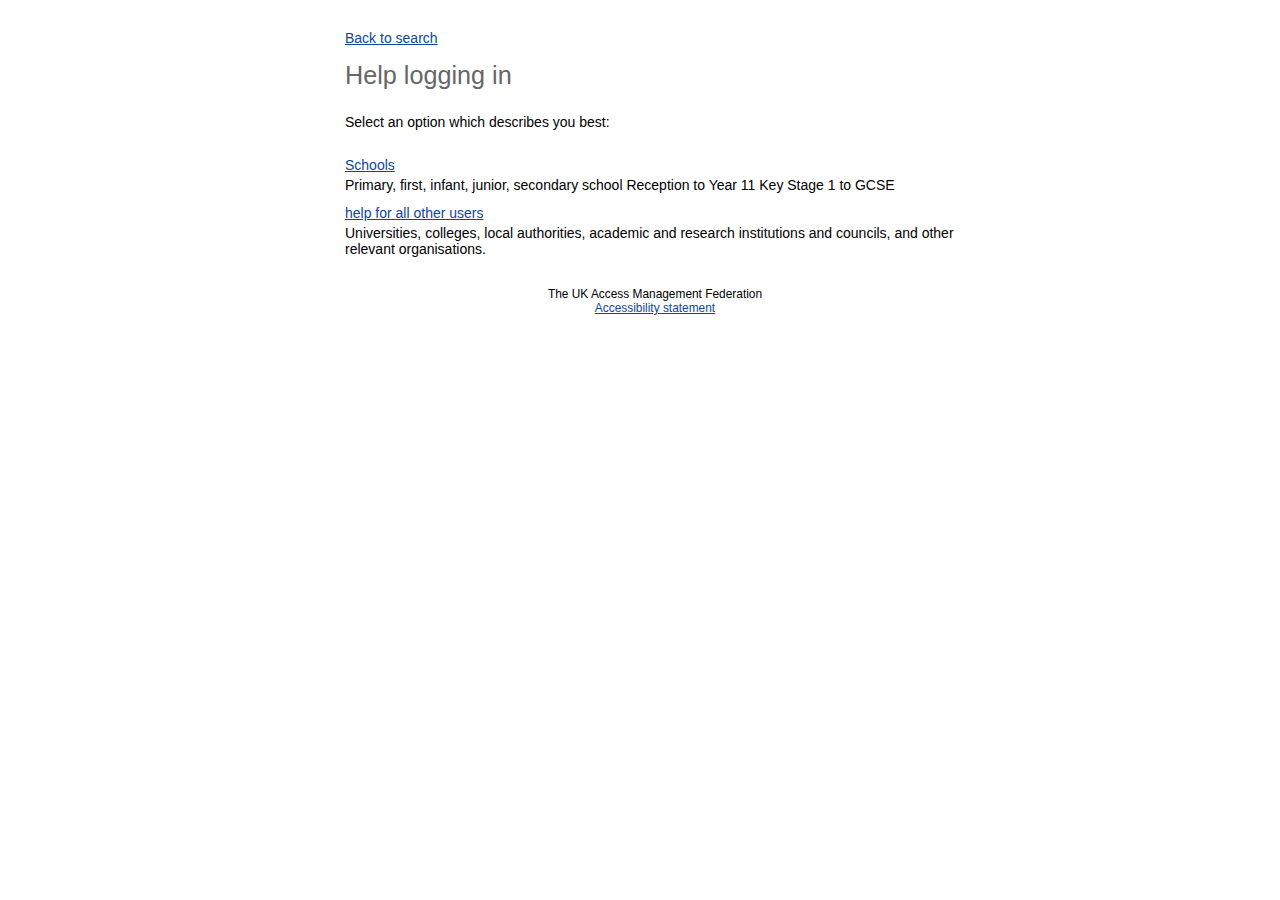
<file: help/index.html>
<?xml version="1.0" encoding="utf-8" ?> 
<!DOCTYPE html PUBLIC "-//W3C//DTD XHTML 1.0 Transitional//EN" "http://www.w3.org/TR/xhtml1/DTD/xhtml1-transitional.dtd">
<html xmlns="http://www.w3.org/1999/xhtml" lang="en">
<head>
    <meta http-equiv="Content-Type" content="text/html;charset=utf-8" />
	<title>Help logging in</title>
	<meta name="viewport" content="width=device-width; initial-scale=1.0; maximum-scale=1.0; minimum-scale=1.0; user-scalable=0;" />
	<meta name="viewport" content="target-densitydpi=medium-dpi" />
	<meta name="viewport" content="width=device-width, initial-scale=1.0, maximum-scale=1.0, user-scalable=0;">
	<script type="text/javascript" src="../js/jQuery/jquery-1.4.4.min.js"></script>
	<script type="text/javascript" src="../js/detect.js"></script>

	<link type="text/css" href="../css/style.css" rel="stylesheet" />
</head>
<body >
	<div class="content">
		<div id="help-top-view" >
			<a href="#maincontent" class="hide" tabindex="0" accesskey="S">Skip to content</a><span class="hide">|</span>
			<a class="back" href="../index.jsp" tabindex="2">Back to search</a>
			<h1 name="maincontent" id="maincontent">Help logging in</h1>
			<div style="display:none;" id="intro">
				<h2>The content you clicked on needs you to log into your organisation</h2>
				<p>Your organisation could be your</p>
				<ul>
					<li>School Network provider</li>
					<li>College</li>
					<li>University</li>
					<li>Local authority</li>
					<li>research Institution</li>
				</ul>
			</div>
			<p class="subheading">Select an option which describes you best:</p>
			<dl>
			<dt><a href="schools/index.jsp">Schools</a></dt>
			<dd>Primary, first, infant, junior, secondary school
Reception to Year 11
Key Stage 1 to GCSE</dd>
<dt><a href="others/index.html">help for all other users</a></dt>
<dd>Universities, colleges, local authorities, academic and research institutions and councils, and other relevant organisations.</dd>
			</dl>
			
			
			
			
			<p id="footer-text">The UK Access Management Federation<br /><a href="../accessibility-statement.html" accesskey="0">Accessibility statement</a></p>

		</div>
	</div>

</body>
</html>
</file>
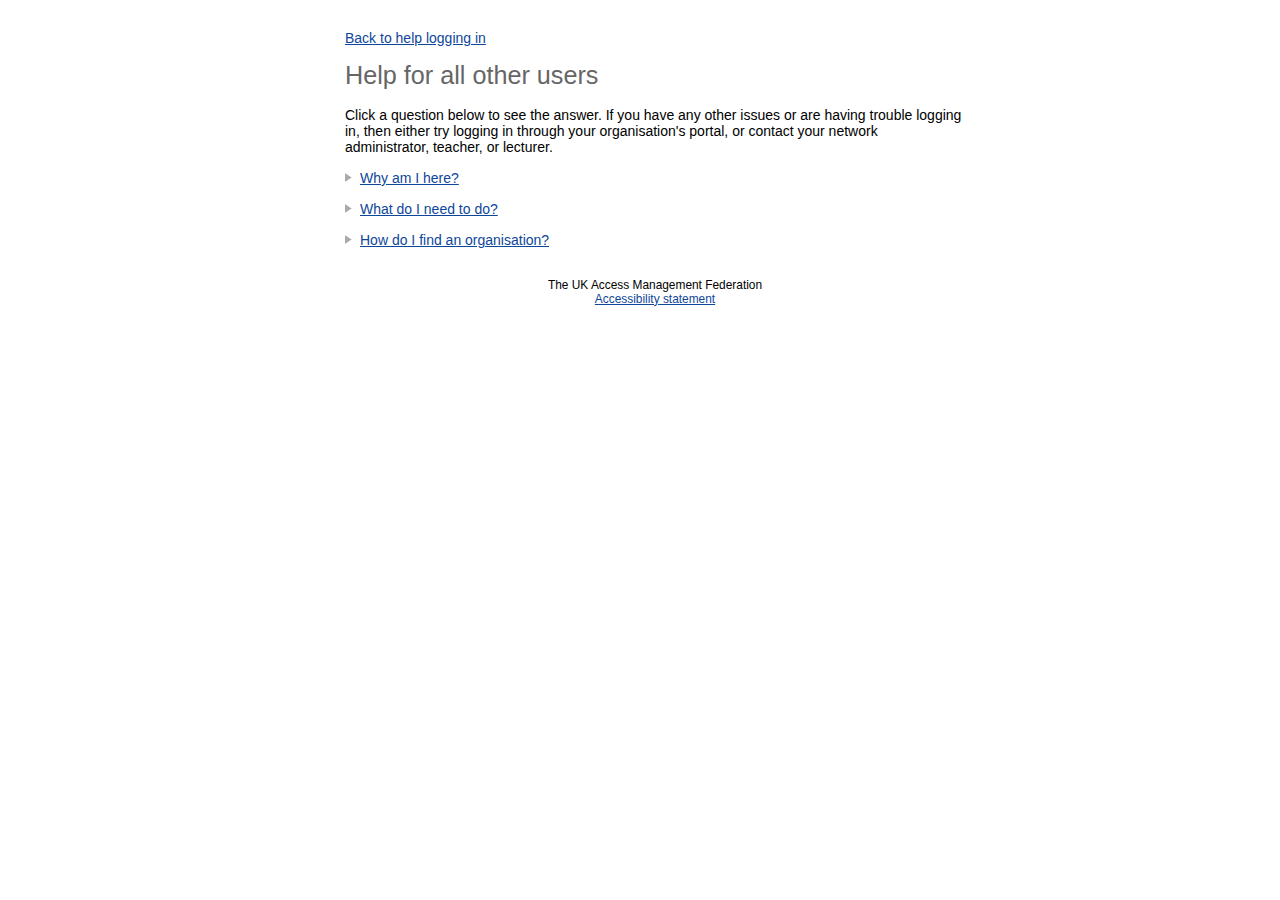
<file: help/others/index.html>
<?xml version="1.0" encoding="utf-8" ?> 
<!DOCTYPE html PUBLIC "-//W3C//DTD XHTML 1.0 Transitional//EN" "http://www.w3.org/TR/xhtml1/DTD/xhtml1-transitional.dtd">
<html xmlns="http://www.w3.org/1999/xhtml" lang="en">
<head>
    <meta http-equiv="Content-Type" content="text/html;charset=utf-8" />
	<title>Help for all other users</title>
	<meta name="viewport" content="width=device-width; initial-scale=1.0; maximum-scale=1.0; minimum-scale=1.0; user-scalable=0;" />
	<meta name="viewport" content="target-densitydpi=medium-dpi" />
	<meta name="viewport" content="width=device-width, initial-scale=1.0, maximum-scale=1.0, user-scalable=0;">
	<script type="text/javascript" src="../../js/jQuery/jquery-1.4.4.min.js"></script>
	<script type="text/javascript" src="../../js/detect.js"></script>
	<script type="text/javascript" src="../../js/help-others.js"></script>
	<link type="text/css" href="../../css/style.css" rel="stylesheet" />
</head>
<body>

	<div class="content">
		<div id="help-others-view">
			        	<a href="#maincontent" tabindex="1" class="hide" accesskey="S">Skip to content</a>
            <a class="back" href="../" title="back">Back to help logging in</a>
			<h1 id="maincontent">Help for all other users</h1>
			<p></p>
		
	
			<p>Click a question below to see the answer. If you have any other issues or are having trouble logging in, then either try logging in through your organisation's portal, or contact your network administrator, teacher, or lecturer.</p>
			<dl>
				<dt >Why am I here?</dt>
				<dd><p>You tried to access some content that needs you to be logged into your organisation. Your organisation could be one of:</p>
					<ul>
						<li>Your College</li>
						<li>Your University or Research Institution</li>
						<li>Your Local Authority</li>
					</ul>
				</dd>
				
				<dt >What do I need to do?</dt>
				<dd>
					<p>You need to select your organisation, using the search box on this site. If you begin typing in the box, suggestions will appear to help you select your organisation.</p>
					<p>Once you've selected an organisation, you'll be taken to its log in page. When you've logged in, you'll be taken back to view the content you originally clicked on.</p>
				</dd>
				
				<dt >How do I find an organisation?</dt>
				<dd>
					<p>You can find an organisation using the search box on this site. If you begin typing in the box, suggestions will appear to help you select your organisation.</p>
				</dd>
				
		
									
			</dl>
			<p id="footer-text">The UK Access Management Federation<br /><a href="../../accessibility-statement.html" accesskey="0">Accessibility statement</a></p>
		</div>
		
	</div>
</body>
</html>
</file>
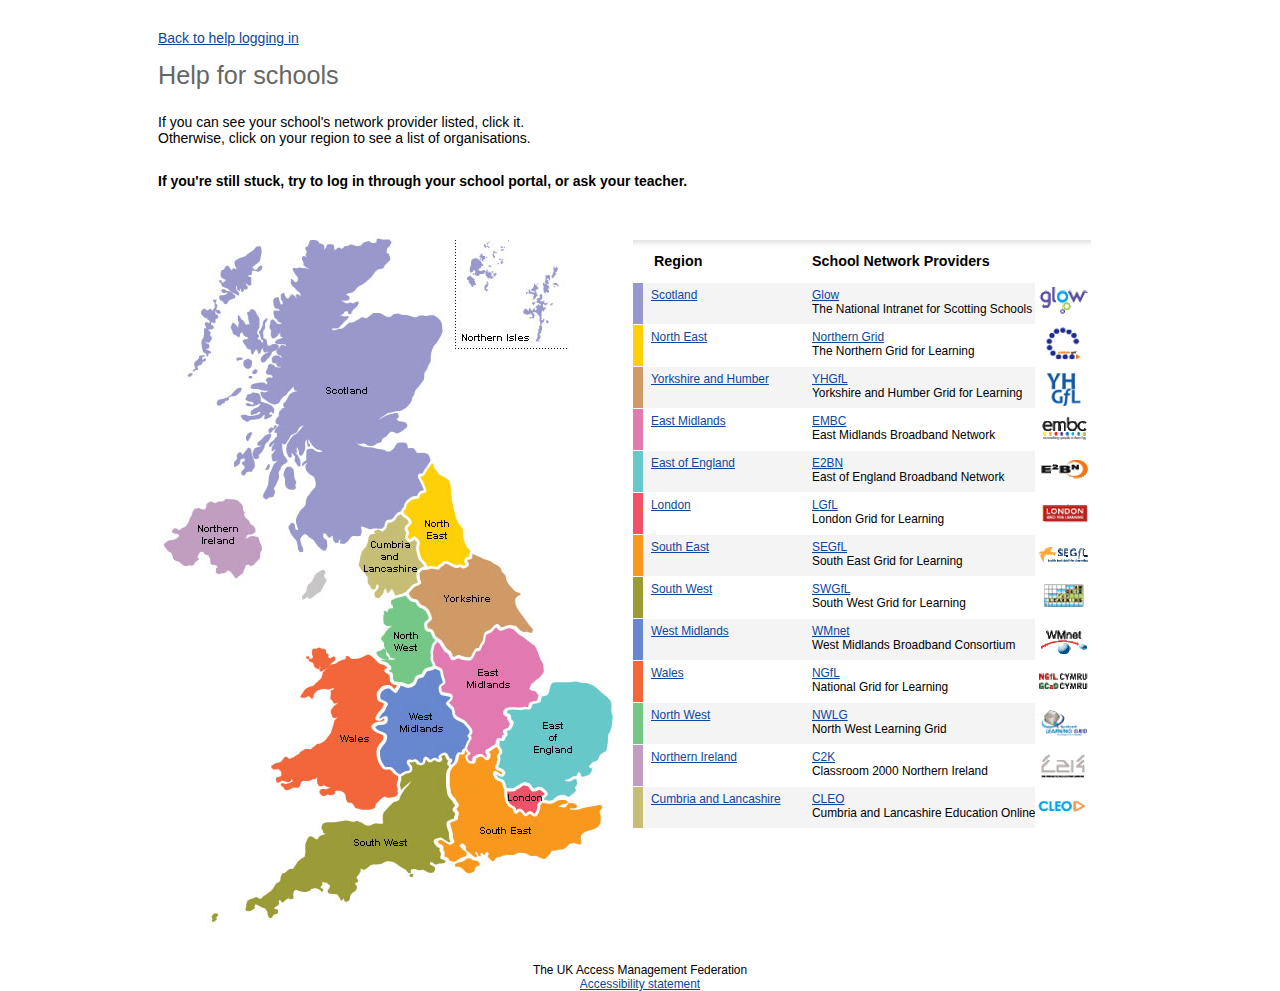
<file: help/schools/index.html>
<?xml version="1.0" encoding="utf-8" ?> 
<!DOCTYPE html PUBLIC "-//W3C//DTD XHTML 1.0 Transitional//EN" "http://www.w3.org/TR/xhtml1/DTD/xhtml1-transitional.dtd">
<html xmlns="http://www.w3.org/1999/xhtml" lang="en">
<head>
    <meta http-equiv="Content-Type" content="text/html;charset=utf-8" />
    <title>Help for schools</title>
	<meta name="viewport" content="width=device-width; initial-scale=1.0; maximum-scale=1.0; minimum-scale=1.0; user-scalable=0;" />
<meta name="viewport" content="target-densitydpi=medium-dpi" />
<meta name="viewport" content="width=device-width, initial-scale=1.0, maximum-scale=1.0, user-scalable=0;">
    <link type="text/css" href="../../css/style.css" rel="stylesheet" />
    <script type="text/javascript" src="../../js/jQuery/jquery-1.4.4.min.js"></script>
	<script type="text/javascript" src="../../js/detect.js"></script>
	<script type="text/javascript" src="../../js/mapper/cvi_map_lib.js"></script>
	<script type="text/javascript" src="../../js/help.js"></script>


</head>
<body>
    <div class="content map">
        <div id="help-view">
        	<a href="#maincontent" tabindex="1" class="hide" accesskey="S">Skip to content</a>
            <a class="back" href="../" title="back">Back to help logging in</a>
            <h1 id="maincontent">Help for schools</h1>
            <p class="subheading">If you can see your school's network provider listed,
                click it.<br />
                Otherwise, click on your region to see a list of organisations.</p>
            <p class="subheading"><strong>If you're still stuck, try to log in through your school
                portal, or ask your teacher.</strong></p>
            <div class="clear">
                &nbsp;</div>
            <div id="map">
                <img name="map_tight" class="mapper  noborder iopacity50 icolor666" src="../../images/map/map_tight.jpg"
                    width="463px" height="701px" border="0" id="map_tight" usemap="#m_map_tight" alt="UK map showing general regions" hidefocus="true" title="Map of the UK" />
                <map name="m_map_tight" id="m_map_tight">
				<area href="#" id="Scotland10" tabindex="-1" shape="poly" coords="376,53,378,53,379,53,379,55,381,56,378,58,378,61,379,61,379,64,378,66,379,67,382,65,383,62,386,61,386,55,384,51,387,51,388,43,392,43,393,46,395,43,396,37,399,35,401,37,399,39,398,41,399,43,397,44,395,46,392,48,390,48,390,49,392,51,390,53,391,56,391,58,392,60,388,61,385,62,385,66,383,68,385,69,386,69,387,71,389,70,390,73,387,73,385,73,385,76,388,76,387,79,385,80,384,79,384,86,384,88,386,87,387,89,384,92,383,93,384,95,384,98,383,100,382,103,382,103,382,107,381,108,378,109,380,106,380,101,382,98,382,93,383,90,382,88,382,84,379,81,378,80,376,80,376,82,376,86,372,87,374,83,373,82,370,82,366,82,366,78,368,77,371,78,372,76,373,77,374,78,376,77,379,78,379,75,381,73,382,72,381,71,379,70,380,68,377,68,375,67,375,62,368,61,372,57,374,60,374,56,376,53" title="Scotland" alt="Scotland"  />
<area shape="poly" coords="318,53,315,53,315,56,311,51,311,48,309,45,312,44,316,47,318,43,317,38,313,40,312,35,315,27,320,26,322,26,323,22,325,24,329,26,323,29,325,33,322,35,320,38,327,39,330,37,330,39,333,41,334,43,338,40,340,42,336,45,334,47,331,47,328,44,326,42,321,42,320,45,318,49,318,53" href="#" id="Scotland11" tabindex="-1" title="Scotland" alt="Scotland"  />
                    <area id="Scotland" tabindex="-1" shape="poly" coords="103,14,104,16,104,21,102,25,102,28,99,30,94,36,98,38,102,34,104,33,104,35,104,37,103,39,101,41,96,39,94,39,93,42,93,43,89,44,92,46,93,46,93,53,93,54,91,54,89,52,88,52,87,53,89,54,90,56,89,57,87,58,86,58,85,59,84,60,83,58,83,56,82,58,81,59,80,58,79,55,78,55,78,59,80,60,81,61,81,63,79,63,77,61,75,61,74,61,76,63,77,64,78,65,77,66,76,67,74,67,72,68,71,69,70,71,68,72,67,72,65,71,63,69,62,68,61,67,59,68,59,70,58,70,58,71,59,72,60,73,60,75,59,77,58,78,61,78,63,79,63,81,62,82,60,82,59,81,57,79,58,81,59,82,61,84,60,86,60,87,58,87,58,89,58,91,56,90,54,90,53,91,54,93,56,95,55,97,54,97,52,97,51,98,51,99,53,101,52,102,52,104,53,105,54,106,53,108,52,109,51,110,48,110,47,111,49,112,51,113,52,114,51,115,51,116,50,117,48,117,48,118,50,119,52,119,53,120,54,120,53,121,52,122,51,123,51,124,50,125,49,125,48,125,48,124,46,125,45,125,45,127,46,127,47,127,48,126,48,128,48,129,47,129,46,130,45,130,44,132,43,133,41,134,40,135,40,137,40,138,40,138,39,138,37,138,36,140,35,140,35,141,35,142,34,144,33,145,32,145,30,145,29,144,29,143,30,142,31,141,32,141,33,141,34,140,34,139,34,138,35,138,37,137,37,136,37,135,36,133,36,132,37,130,38,129,39,128,40,126,41,125,41,124,42,123,44,123,45,123,46,123,47,123,48,123,48,122,47,121,45,119,44,118,44,117,43,115,43,113,43,111,43,109,44,107,45,106,46,103,45,101,45,97,46,96,47,95,48,95,47,93,46,92,47,91,49,90,50,90,51,90,51,89,50,88,49,87,47,86,45,85,44,83,43,81,44,78,45,77,46,77,48,77,49,78,50,78,51,77,52,76,54,77,54,78,54,78,55,78,56,77,56,75,56,74,56,72,56,70,55,68,55,67,56,67,58,67,60,67,60,67,61,65,61,64,61,63,63,63,64,63,66,63,67,62,68,62,69,62,67,61,65,61,64,60,63,59,63,58,64,58,65,57,66,57,67,58,67,58,68,58,69,59,70,59,71,59,74,60,73,59,71,57,69,56,67,55,66,55,65,55,64,54,63,53,63,51,62,51,61,49,60,49,61,48,64,48,64,49,65,50,66,50,67,50,67,49,65,47,64,46,63,44,62,42,61,40,64,38,67,36,67,35,68,34,69,33,71,34,71,34,73,36,73,37,74,38,74,37,75,37,78,37,78,36,77,35,77,33,76,32,76,30,78,28,79,28,81,27,81,26,82,26,83,26,86,25,87,24,89,23,91,21,93,19,95,18,97,16,98,15,100,14,103,14"
                        href="#" tabindex="-1" title="Scotland" alt="Scotland" />
						                    <area id="Scotland1"  shape="poly" coords="129,234,133,234,135,236,136,238,136,242,137,244,137,246,138,248,139,249,138,253,138,254,138,257,137,258,135,258,131,258,130,257,128,255,128,253,127,251,127,247,126,245,125,245,125,243,125,240,127,238,128,234,129,234"
                        href="#" tabindex="-1" title="Scotland" alt="Scotland" />
                    <area id="Scotland2"  shape="poly" coords="107,238,110,232,112,232,112,234,112,236,111,237,110,238,107,238"
                        href="#" tabindex="-1" title="Scotland" alt="Scotland" />
                    <area id="Scotland3"  shape="poly" coords="88,204,91,201,93,200,94,200,95,201,93,204,92,207,91,208,89,209,89,208,88,206,88,204"
                        href="#" tabindex="-1" title="Scotland" alt="Scotland" />
                    <area id="Scotland4"  shape="poly" coords="60,168,65,167,67,166,70,165,72,163,76,159,79,156,81,155,84,156,84,158,83,161,81,163,78,164,75,164,72,165,72,167,71,169,66,169,67,171,65,172,64,174,61,174,59,173,59,169,60,168"
                        href="#" tabindex="-1" title="Scotland" alt="Scotland" />
                    <area id="Scotland5"  shape="poly" coords="91,145,92,144,95,144,95,145,95,146,93,147,91,147,91,145"
                        href="#" tabindex="-1" title="Scotland" alt="Scotland" />
                    <area id="Scotland6"  shape="poly" coords="94,140,96,137,98,137,100,138,100,140,99,142,97,142,95,142,94,140"
                        href="#" tabindex="-1" title="Scotland" alt="Scotland" />
                    <area id="Scotland7" shape="poly" coords="88,127,89,127,90,126,91,127,93,127,94,128,94,132,94,134,92,136,90,137,88,136,86,134,85,131,86,129,88,127"
                        href="#" tabindex="-1" title="Scotland" alt="Scotland" />
                    <area id="Scotland8"  shape="poly" coords="81,128,79,129,78,128,79,125,81,125,83,125,85,125,84,127,83,128,81,128"
                        href="#" tabindex="-1" title="Scotland" alt="Scotland" />
                    <area id="Scotland9"  shape="poly" coords="93,78,96,77,98,79,99,83,101,85,101,89,101,92,101,96,100,98,100,99,99,100,99,102,100,103,101,104,100,106,99,106,100,108,102,108,103,109,103,110,105,110,105,109,105,107,103,107,102,105,101,102,101,101,102,99,103,97,104,95,105,92,105,89,107,87,109,86,111,86,110,88,109,88,109,90,108,90,108,91,107,94,108,94,108,96,106,97,106,99,105,105,109,107,109,107,110,112,110,112,111,114,111,113,112,113,113,112,114,112,115,112,116,112,116,112,117,112,119,112,120,113,121,114,124,114,126,114,126,112,124,112,122,112,120,112,118,111,117,111,118,110,118,108,120,108,121,107,121,107,123,106,123,106,124,106,123,105,122,104,122,103,122,102,121,102,120,103,116,107,114,106,113,105,112,104,112,100,112,97,111,96,111,95,111,93,112,93,112,91,112,90,112,90,113,89,113,88,114,87,115,87,116,87,116,88,117,89,118,90,119,91,120,92,122,92,116,86,116,85,114,84,114,79,114,78,115,78,117,78,119,78,120,78,119,77,118,77,116,76,115,76,114,74,114,73,114,71,115,69,115,67,115,66,117,65,118,64,119,64,120,64,121,64,121,66,122,68,122,69,123,70,123,71,124,71,124,70,124,68,123,68,122,67,122,64,122,63,123,61,124,61,125,60,126,60,127,62,128,64,129,67,131,67,131,65,132,64,133,63,134,62,136,62,137,63,138,65,138,66,139,67,139,65,138,64,138,63,139,62,140,62,141,63,142,64,142,65,143,65,143,63,143,62,142,62,140,60,133,53,133,52,133,51,132,49,133,48,133,47,135,46,135,48,136,49,137,49,138,50,139,48,140,46,139,45,137,43,136,42,136,40,133,37,134,36,136,35,139,35,139,35,140,35,142,34,143,34,145,35,144,36,145,36,146,36,148,36,149,37,150,36,148,35,147,34,146,33,145,33,144,31,144,30,144,29,144,28,144,27,143,27,143,25,143,25,145,24,146,24,147,23,147,22,147,20,147,19,147,18,147,17,146,15,147,14,149,14,150,13,150,11,151,11,151,9,152,9,152,8,154,8,159,7,159,7,161,8,161,9,162,10,163,11,164,11,165,11,165,12,167,12,167,12,167,14,166,16,166,17,167,17,168,16,169,14,170,12,171,11,174,11,175,11,176,12,176,13,178,15,177,17,178,18,178,16,180,16,180,15,181,14,182,14,183,16,183,16,185,16,185,15,186,14,188,14,189,13,190,13,191,12,192,12,194,12,195,12,196,13,197,14,198,14,201,13,207,9,208,9,209,9,213,9,214,10,215,10,216,10,217,10,218,8,218,6,219,6,221,6,223,6,224,7,233,7,233,8,234,8,235,10,234,11,233,12,233,14,233,14,231,16,231,17,229,17,229,19,229,21,231,21,232,23,233,23,232,24,233,25,233,25,233,27,227,36,226,37,225,38,221,38,217,43,205,52,200,54,196,60,188,61,191,65,192,68,185,68,188,72,190,71,191,70,193,70,196,72,197,70,200,70,201,71,193,81,193,83,192,83,190,82,189,80,189,79,188,79,186,81,184,83,183,83,186,84,188,84,189,85,191,85,190,86,189,87,181,95,175,96,174,97,176,99,179,98,180,97,182,97,184,97,186,96,188,94,191,91,192,90,195,90,203,86,203,85,206,86,207,87,210,86,211,84,215,81,219,81,222,81,224,82,226,83,229,85,233,85,236,81,239,81,242,81,243,82,246,83,250,83,252,83,254,84,257,85,260,85,262,83,265,84,267,83,270,84,276,83,278,84,283,90,284,92,285,95,285,101,284,102,274,116,274,117,273,119,274,122,273,123,273,131,266,141,267,147,258,158,257,162,255,165,253,169,253,171,245,178,244,179,237,179,232,181,227,183,221,187,222,188,232,183,233,182,235,182,237,182,239,182,241,182,241,184,241,186,238,186,238,187,240,188,241,190,244,190,246,190,250,191,250,192,250,195,248,197,243,200,240,202,236,200,233,200,230,201,228,203,226,206,224,208,224,210,222,211,219,211,217,212,217,213,214,213,210,214,207,212,204,212,201,211,198,210,201,213,204,215,207,215,210,215,213,215,215,216,218,216,221,217,224,217,225,218,228,219,230,220,233,219,239,212,241,210,245,211,248,210,250,212,250,214,250,217,253,216,256,216,257,217,259,219,259,220,262,221,267,220,268,221,271,223,272,226,272,228,272,229,265,241,262,242,260,243,260,246,266,257,266,259,263,259,261,261,260,263,259,264,256,265,254,265,251,267,249,269,248,270,247,272,246,274,245,276,244,278,243,279,242,279,240,280,239,281,238,283,237,284,235,285,234,287,233,288,231,288,228,288,228,290,227,292,226,295,224,296,221,296,219,297,213,297,209,296,205,295,204,294,203,303,202,303,199,303,197,303,195,303,193,305,188,311,183,311,182,308,181,309,181,310,179,310,176,310,175,309,175,306,175,304,174,304,173,305,173,306,171,305,169,305,168,303,167,301,166,301,165,303,166,305,166,307,168,308,169,309,169,311,169,313,169,315,168,318,167,318,165,319,163,318,160,314,157,310,152,305,150,304,148,303,146,302,144,304,142,306,143,309,143,312,144,314,145,317,146,319,144,320,141,320,140,318,139,315,140,311,140,308,137,307,135,305,133,303,132,299,130,296,131,294,133,292,134,291,136,291,137,293,138,295,139,298,139,298,140,297,140,295,139,294,139,293,139,291,139,290,138,285,139,284,140,284,141,281,143,278,145,276,147,274,148,273,148,268,148,266,149,264,157,256,158,255,158,250,158,249,157,247,155,244,152,242,149,239,148,237,148,235,147,234,148,233,149,231,148,231,147,232,147,232,146,233,145,234,144,234,144,233,144,231,145,231,146,230,148,229,149,227,149,226,149,225,148,223,148,219,150,217,152,216,153,217,154,217,156,218,157,218,158,219,159,220,164,220,162,219,160,218,157,216,154,214,153,212,151,208,150,207,150,208,151,210,152,212,152,214,151,215,150,214,149,213,149,211,149,208,148,209,147,210,147,211,147,214,148,214,148,216,148,218,147,220,145,222,144,224,142,223,141,223,141,221,142,219,141,218,141,218,140,216,140,215,139,216,139,218,140,220,138,220,137,221,138,222,139,223,141,225,141,227,142,230,142,232,142,234,141,235,139,233,138,232,137,230,137,228,137,226,137,224,136,223,135,223,135,222,134,222,134,225,134,226,132,226,131,225,130,224,129,223,129,221,128,218,128,215,128,214,129,212,130,211,132,209,133,207,134,205,136,204,137,203,138,202,139,202,140,200,141,198,143,198,144,196,144,196,145,195,146,194,145,192,144,194,142,195,141,197,140,198,140,199,139,200,138,201,136,202,135,202,134,203,133,204,132,205,132,206,131,208,129,210,128,211,126,213,125,212,124,216,124,218,125,222,128,225,130,227,130,230,129,230,126,232,123,235,121,239,120,243,120,247,120,247,119,250,119,252,118,254,116,256,117,258,117,260,117,263,115,265,112,266,109,267,107,267,106,265,105,263,106,261,108,256,110,253,111,249,111,247,112,242,113,238,115,235,117,233,118,230,118,230,116,229,114,228,113,225,113,223,115,221,116,220,117,218,117,217,115,219,114,218,113,217,113,216,114,214,116,212,117,211,115,212,114,213,113,215,111,215,111,213,112,211,115,209,115,207,117,206,118,205,119,203,119,202,117,201,117,200,116,198,117,197,115,198,114,200,114,201,113,203,114,204,113,206,112,207,111,210,109,210,108,213,108,214,106,217,106,218,104,220,103,221,102,223,102,224,101,225,101,227,99,227,98,227,96,227,97,229,97,231,97,232,96,236,95,238,94,239,92,240,88,241,88,243,85,244,84,242,83,239,84,238,86,236,87,234,85,233,84,232,84,230,86,229,86,229,86,227,86,227,83,228,82,230,81,233,78,234,77,235,76,234,75,231,76,229,78,227,78,225,79,222,80,221,81,220,82,219,83,219,84,221,85,223,86,221,88,219,89,217,90,216,92,216,93,216,93,218,94,219,95,220,96,218,96,217,98,215,98,215,100,215,101,215,102,214,100,213,99,213,99,211,101,210,103,207,106,205,108,203,109,202,111,201,111,200,111,198,111,196,112,195,113,195,115,195,115,196,116,195,115,195,116,194,115,193,117,192,118,192,118,193,119,195,120,195,121,193,119,193,118,191,117,190,117,188,118,188,120,186,121,184,121,181,122,178,124,177,125,175,125,174,125,171,126,170,128,169,129,167,130,166,130,164,131,163,133,161,134,160,137,160,137,160,138,159,136,158,135,156,134,156,132,158,131,159,129,161,128,162,127,164,126,165,124,167,123,168,122,170,121,171,120,172,118,173,115,172,114,172,111,171,110,169,108,167,106,166,105,166,104,165,103,166,103,168,104,170,105,170,107,170,108,171,109,172,110,172,112,172,112,173,114,174,115,175,116,176,116,177,117,178,117,180,117,181,116,182,115,182,114,181,113,180,112,181,111,182,112,183,114,183,115,183,114,185,113,184,112,186,110,187,109,188,107,188,106,187,106,185,107,184,107,183,105,183,104,184,104,185,103,186,102,187,100,187,98,187,97,188,94,188,93,188,91,189,91,190,89,190,87,190,86,189,86,188,84,187,83,186,82,184,83,183,84,183,86,182,88,183,89,182,90,183,91,184,93,184,96,184,98,183,100,183,101,181,102,180,100,180,99,181,98,182,97,182,95,182,94,183,93,183,93,182,92,181,92,180,93,179,94,177,96,176,96,176,98,176,99,175,100,175,102,174,102,172,101,171,100,172,99,174,97,174,96,175,93,175,91,175,89,174,87,173,87,172,89,171,92,171,94,172,95,173,96,172,95,171,94,170,92,170,91,170,89,169,88,168,87,167,88,165,89,163,91,162,93,162,94,161,95,159,98,160,97,161,99,161,100,161,101,162,102,163,102,163,102,160,104,159,105,160,107,160,107,160,109,160,110,159,109,159,106,159,105,159,104,158,102,158,102,158,101,157,98,157,95,157,92,156,92,155,93,153,94,153,96,152,97,152,99,151,100,150,102,150,105,150,106,151,107,151,108,152,109,152,109,150,109,149,108,148,108,146,110,145,112,145,113,145,114,146,115,145,114,144,113,143,110,143,109,143,109,141,108,141,108,139,108,138,110,136,110,133,111,133,111,131,113,132,115,133,118,135,119,136,121,135,123,135,120,134,119,134,119,133,117,132,116,132,114,130,114,129,114,127,114,126,114,125,116,124,116,123,118,124,120,124,121,124,122,125,123,126,124,125,122,124,122,123,121,123,120,122,120,121,118,120,118,119,116,118,114,119,114,121,113,123,111,126,108,128,107,130,105,130,104,130,103,129,103,127,103,125,104,125,105,124,106,123,108,122,109,121,109,121,109,121,109,120,107,121,106,120,106,119,105,118,105,117,104,116,103,117,103,119,103,121,102,122,101,122,100,122,100,121,100,119,99,118,99,118,98,118,96,119,96,121,96,122,95,122,94,122,93,121,93,118,91,118,90,116,87,113,85,110,85,108,87,107,88,107,89,107,90,107,90,105,88,105,87,104,86,103,85,102,84,101,83,100,83,101,82,103,82,105,81,105,77,103,75,100,73,98,72,95,73,93,75,91,76,90,78,92,79,94,80,95,79,92,80,89,80,85,80,83,82,85,83,86,85,88,87,90,88,92,89,93,92,91,91,90,90,88,90,85,89,83,89,82,89,80,90,79,92,78,93,78"
                        href="#" tabindex="-1" title="Scotland" alt="Scotland" />
                    <area id="NorthWest" shape="poly" coords="235,376,232,376,231,377,230,378,230,379,228,379,228,379,226,379,225,381,225,383,225,385,225,386,224,389,225,391,225,392,227,393,229,394,232,393,233,393,232,395,229,398,224,405,223,406,223,408,224,409,226,410,226,413,226,415,227,417,225,417,224,418,222,419,220,419,219,419,218,420,218,423,220,424,222,425,223,426,224,426,227,427,228,428,225,428,223,428,225,429,227,430,230,431,232,434,233,436,233,438,231,438,232,440,233,441,235,442,235,447,235,448,237,449,239,450,242,450,245,450,246,452,249,452,251,452,253,451,256,449,257,448,258,445,259,443,262,443,264,442,266,439,268,437,270,436,272,435,274,434,275,434,275,432,274,431,273,429,273,427,272,423,272,419,273,416,274,414,274,412,276,411,277,409,277,408,276,406,274,404,274,402,273,400,270,399,269,399,267,397,266,394,266,391,267,389,269,388,271,386,271,384,270,383,269,380,268,379,266,378,265,376,262,376,262,375,260,374,259,372,258,371,258,370,255,370,253,370,252,369,250,367,249,365,248,364,246,363,243,364,241,365,239,365,237,366,236,367,234,367,233,368,233,371,234,373,235,374,235,376"
                        href="#" tabindex="-1" title="North West" alt="North West"  />
                    <area id="NorthernIreland" shape="poly"
                        coords="18,302,21,303,19,305,16,308,12,307,8,309,6,311,6,314,8,316,9,319,11,320,14,321,15,325,15,326,16,328,18,329,20,330,22,332,24,333,26,334,28,335,35,334,41,328,41,326,40,325,41,323,42,321,44,320,45,320,46,322,48,323,50,323,50,325,52,326,52,328,52,332,55,332,58,333,59,334,59,336,58,337,57,337,58,340,58,341,59,342,62,342,64,341,64,341,68,341,69,340,71,339,72,339,74,342,77,345,78,347,80,346,83,343,85,341,86,339,86,337,87,335,88,334,90,333,92,334,93,334,95,333,97,331,100,329,102,327,103,324,102,321,104,319,104,317,104,313,103,312,102,310,101,307,100,305,96,304,92,305,89,305,88,307,88,305,90,304,92,303,94,302,97,301,98,299,98,296,96,294,94,293,92,290,92,289,90,288,88,286,87,284,87,283,87,281,87,279,86,278,85,275,85,273,83,272,80,268,78,268,73,267,68,267,67,268,64,269,61,269,59,270,59,271,57,271,56,270,54,269,53,269,51,269,50,270,49,271,48,273,48,275,47,277,46,278,44,277,42,276,39,276,37,277,35,279,34,281,33,284,33,286,32,287,30,289,30,292,28,294,25,296,21,297,20,298,19,296,18,296,15,297,14,298,14,300,16,301,18,302"
                        href="#" tabindex="-1" title="Northern Ireland" alt="Northern Ireland" />
                    <area id="London" shape="poly" coords="350,559,356,559,361,556,364,554,366,553,368,553,370,555,373,557,374,558,377,559,379,559,380,558,382,557,384,558,385,560,386,561,386,563,385,564,385,566,385,567,384,569,383,570,382,570,382,571,381,571,380,572,380,574,380,576,379,578,379,579,378,580,378,581,377,582,375,582,374,581,373,580,372,580,370,580,369,581,368,582,367,581,366,579,365,578,363,577,361,577,360,578,359,578,357,578,357,577,357,575,355,574,354,574,352,572,351,570,350,570,349,568,349,566,349,564,348,562,348,560,350,559"
                        href="#" tabindex="-1" title="London" alt="London" />
                    <area id="Wales" shape="poly" coords="227,537,231,537,233,539,237,543,239,544,240,545,241,547,240,549,239,551,239,554,240,556,239,559,241,560,241,561,240,563,237,565,235,566,234,566,231,566,228,566,226,566,223,568,220,572,219,572,218,574,217,576,215,577,214,578,213,578,204,578,202,578,200,577,198,576,194,572,193,571,190,571,188,569,187,565,186,561,182,559,179,559,177,560,176,563,174,564,171,564,170,563,169,563,167,564,166,565,162,561,161,559,162,558,164,557,167,557,169,557,171,556,172,556,170,555,168,555,166,554,164,554,163,555,161,554,159,552,159,549,159,547,155,547,153,549,152,549,146,550,144,551,143,552,142,555,141,556,136,557,133,558,131,559,127,559,125,556,123,553,123,551,125,551,127,552,128,552,131,551,133,550,135,549,134,548,133,548,131,550,128,550,127,549,125,549,123,550,122,550,120,551,119,550,118,548,118,546,119,545,122,544,123,543,123,540,123,539,121,538,118,538,116,538,114,536,114,535,113,534,116,532,119,531,121,530,124,529,127,525,128,524,130,524,131,527,133,526,135,524,139,523,144,519,147,517,152,516,154,516,156,515,158,513,159,512,161,511,163,510,166,508,168,506,170,503,172,501,174,498,175,493,176,490,177,487,178,486,177,486,173,483,173,483,172,480,173,478,175,476,177,473,179,472,180,471,178,471,177,472,176,471,175,470,173,468,172,466,172,463,173,461,173,459,175,458,176,457,174,456,172,457,172,458,170,458,168,458,166,456,164,457,162,458,159,460,157,462,156,465,155,467,154,467,152,466,150,465,148,466,147,467,144,467,142,466,142,464,143,463,144,461,147,458,149,456,151,454,152,454,155,454,157,453,159,449,162,447,163,445,164,442,165,440,165,439,163,440,161,439,158,437,156,435,154,432,152,431,151,430,151,430,150,429,149,428,148,427,148,426,147,425,148,424,150,424,152,425,153,426,154,425,154,423,153,422,153,418,153,417,155,416,156,416,158,416,160,415,160,415,162,415,163,415,163,416,164,415,166,415,168,416,169,419,169,421,171,422,172,423,171,425,172,425,173,425,175,424,176,424,177,425,178,426,177,428,176,429,175,431,173,432,173,432,174,432,176,432,177,431,180,430,180,429,181,429,183,428,184,427,185,428,186,427,187,427,187,426,187,424,189,424,191,424,192,424,192,425,194,426,195,426,197,427,198,426,199,426,201,426,204,424,206,424,208,423,210,422,212,422,214,423,216,425,219,427,222,430,223,432,226,432,228,433,230,435,228,437,227,438,227,439,227,440,230,441,232,443,232,446,232,449,233,451,235,452,237,453,239,453,238,455,237,457,235,455,233,453,229,454,226,454,221,456,219,460,219,464,220,468,222,470,225,471,226,472,226,474,220,481,218,484,218,487,219,488,222,489,224,487,226,486,226,488,225,490,220,491,217,492,214,494,214,496,216,498,218,500,219,501,222,502,225,503,226,504,225,508,222,512,221,515,219,519,218,522,219,526,220,530,222,533,225,536,227,537"
                        href="#" tabindex="-1" title="Wales" alt="Wales" />
                    <area id="SouthWest1" shape="poly" coords="87,678,87,676,88,675,88,672,89,669,93,667,94,667,96,665,99,665,101,666,103,666,106,663,108,663,110,661,112,659,114,657,118,652,119,650,122,649,122,644,124,641,126,640,127,641,131,637,135,637,136,634,137,632,140,629,143,626,146,625,147,623,147,610,148,608,149,606,151,604,154,604,156,605,157,606,158,607,160,606,160,605,161,605,162,603,165,603,166,602,167,601,167,601,165,600,163,597,163,595,163,594,164,592,166,591,167,590,169,590,170,590,172,589,178,589,179,589,181,589,182,589,184,589,185,588,188,588,190,587,191,588,193,589,194,589,196,590,197,589,200,589,201,589,202,589,203,590,204,591,206,592,207,593,209,593,211,593,213,592,216,591,218,591,220,592,223,592,225,590,224,589,225,581,227,579,235,570,239,569,242,567,243,562,247,556,253,551,253,549,251,551,249,553,246,556,244,558,242,557,242,555,242,553,242,549,243,544,244,543,246,542,248,541,252,541,253,540,254,537,254,534,252,531,251,530,253,530,256,530,257,529,258,531,259,532,261,533,263,533,265,532,267,531,268,529,268,528,270,529,271,530,272,531,274,530,276,528,278,528,279,529,282,529,283,529,284,528,283,526,283,525,285,524,287,523,288,525,289,528,290,529,290,531,289,532,290,533,291,534,291,535,291,536,289,538,289,541,288,542,288,555,288,557,289,559,289,560,289,562,290,563,293,568,295,570,296,572,297,573,297,575,295,577,295,579,296,580,297,581,297,585,296,585,296,587,293,587,290,589,288,591,289,595,289,597,290,599,291,601,291,606,292,608,293,609,292,610,292,611,290,611,289,609,286,607,284,606,280,606,277,607,276,608,276,611,278,613,279,615,281,616,282,618,282,620,284,621,283,623,282,624,282,626,283,627,285,628,287,629,287,630,287,631,285,631,282,632,280,632,279,633,277,632,274,630,273,630,273,633,274,634,276,635,277,637,277,638,276,639,276,641,273,641,271,640,268,639,265,638,262,638,261,639,259,638,256,637,253,637,253,639,253,640,255,642,256,643,255,645,254,645,252,644,251,643,253,642,252,641,251,641,249,639,245,636,241,634,237,631,235,630,232,629,228,629,226,631,222,633,218,633,215,632,213,634,209,636,207,638,204,638,203,636,202,638,203,640,201,642,199,644,199,646,200,648,200,649,200,650,197,651,197,653,198,654,198,656,198,657,197,659,195,660,193,662,192,665,192,667,191,669,189,670,187,669,186,667,186,666,185,667,185,668,183,669,181,665,180,663,179,662,176,662,171,662,169,660,170,658,172,655,171,652,169,651,166,650,164,651,164,653,163,655,164,656,165,657,166,658,164,660,162,659,161,658,159,657,156,656,154,657,152,658,149,659,147,660,144,660,141,659,139,658,137,658,136,661,135,663,135,666,135,667,133,667,131,666,130,666,127,669,123,671,122,668,121,668,121,671,121,673,118,674,116,676,119,677,119,678,120,679,119,681,118,682,116,683,114,685,113,686,111,686,110,683,109,680,109,677,107,675,105,676,101,673,98,673,97,672,97,674,97,677,95,678,92,679,89,679,87,678"
                        href="#" tabindex="-1" title="South West" alt="South West" />
                    <area id="SouthWest" shape="poly" coords="54,687,53,685,54,683,56,681,58,681,61,682,60,684,59,685,59,687,59,689,55,690,54,689,54,687"
                        href="#" tabindex="-1" title="South West" alt="South West" />
                    <area id="SouthEast" shape="poly" coords="298,632,300,630,304,630,306,629,308,627,310,626,312,626,313,627,315,628,318,628,319,628,321,630,322,631,322,634,321,634,319,634,318,635,317,637,317,639,316,640,314,641,313,641,310,642,308,641,306,638,304,636,302,635,300,635,297,635,298,632"
                        href="#" tabindex="-1" title="South East" alt="South East" />
                    <area id="SouthEast2" shape="poly" coords="338,515,341,518,342,521,340,524,340,527,339,531,338,534,338,536,341,538,344,540,344,542,343,543,342,542,339,540,337,539,335,540,335,543,336,546,339,548,341,549,343,551,344,553,345,556,345,558,346,561,347,566,347,569,350,573,353,576,356,577,357,580,358,582,360,580,362,580,365,582,366,583,368,584,371,583,372,582,374,583,376,585,378,585,379,582,381,578,382,576,382,573,383,572,384,571,387,571,388,571,390,572,393,571,395,570,399,569,402,569,406,568,409,568,410,569,410,570,409,571,406,572,402,573,402,574,404,575,407,575,408,574,409,572,410,571,413,571,415,571,417,571,419,572,420,574,419,575,416,576,412,577,414,577,418,577,421,577,425,576,428,575,433,574,438,574,440,573,443,573,444,574,444,576,443,579,442,580,443,581,444,583,443,585,443,589,443,590,443,592,441,594,438,596,430,600,424,603,424,605,424,608,424,611,424,613,420,612,417,612,413,611,412,613,409,616,405,617,403,618,399,618,396,619,394,620,393,622,388,627,382,626,378,624,374,624,371,624,369,622,366,621,364,622,359,622,357,623,348,623,344,624,340,626,337,627,337,629,334,629,331,627,330,623,329,620,328,620,328,622,327,623,325,623,324,621,323,622,323,624,323,625,320,624,318,621,317,620,318,623,319,624,318,625,316,624,312,620,309,618,308,614,305,612,303,611,302,613,303,616,305,618,307,620,308,622,308,623,307,625,305,625,303,626,299,628,295,630,293,629,289,626,287,625,286,625,285,619,285,617,285,614,283,613,282,611,281,609,280,609,283,609,284,609,286,609,288,611,289,612,291,612,295,611,296,609,295,607,295,604,295,602,294,598,293,596,292,593,293,590,297,589,298,589,300,588,300,585,301,582,300,579,298,578,299,575,300,574,300,571,298,567,295,565,294,563,293,559,292,556,292,552,292,546,292,542,292,539,294,536,299,531,301,526,302,522,306,522,306,520,307,518,309,520,310,521,309,521,308,523,308,525,309,528,310,530,313,532,316,532,317,530,318,527,320,525,323,524,324,525,327,527,329,528,331,527,332,526,332,523,331,520,333,519,333,519,338,515"
                        href="#" tabindex="-1" title="South East" alt="South East" />
                   	<area id="EastofEngland"  shape="poly" class="noborder iopacity50 icolor666" coords="396,450,415,450,417,449,420,449,421,450,425,450,425,451,430,451,432,452,434,452,453,469,454,470,454,483,455,484,455,490,454,491,454,496,453,497,453,499,452,500,452,501,451,501,450,503,451,515,450,515,449,519,446,520,444,522,441,525,440,528,437,530,435,531,434,531,433,533,431,535,433,536,435,537,433,540,432,542,430,544,425,546,423,544,422,541,420,541,420,543,419,543,417,544,414,545,410,547,407,548,409,550,413,549,415,547,418,547,419,549,419,552,419,554,418,554,417,556,418,558,417,560,414,562,412,565,407,564,404,563,399,564,397,566,395,568,392,569,388,568,386,568,386,565,389,563,390,561,387,558,384,555,379,555,376,557,374,554,370,551,366,550,363,552,358,554,355,555,351,556,348,554,347,550,343,547,340,545,337,543,338,542,340,543,342,544,344,545,346,543,347,540,346,539,344,537,341,535,341,534,341,530,341,526,343,523,344,521,344,518,344,516,342,513,342,510,343,508,344,508,345,509,346,508,348,505,349,503,349,500,350,499,353,498,356,494,357,490,355,486,354,486,353,484,352,482,351,482,349,480,350,479,353,478,356,478,362,477,365,477,369,477,373,477,375,473,376,472,379,471,381,471,383,468,384,466,385,464,388,464,389,463,391,460,393,456,394,452,396,450" tabindex="-1" href="#" title="East of England" alt="East of England" />
                    <area id="WestMidlands" shape="poly" coords="276,436,279,436,281,438,282,441,284,447,285,450,284,451,282,453,281,455,282,459,282,462,283,463,287,464,290,464,292,465,292,466,291,468,289,470,288,472,290,474,292,476,294,478,295,484,297,487,300,488,308,494,311,497,312,499,311,500,311,502,310,503,311,505,311,506,310,509,309,511,307,515,304,518,304,521,302,521,300,521,298,524,297,527,297,529,295,532,293,533,293,532,292,531,294,529,294,527,293,527,291,524,290,523,288,522,286,521,285,521,283,522,282,523,282,524,281,526,281,527,281,528,280,527,278,526,277,525,274,526,274,527,273,528,272,527,269,526,268,525,266,525,265,526,265,530,264,531,262,531,259,528,257,527,256,528,253,528,251,528,249,528,249,530,250,533,251,535,251,537,250,539,248,539,242,541,240,541,236,538,234,535,227,535,224,531,222,525,222,519,224,515,229,508,230,502,226,500,220,498,217,496,219,494,222,493,225,493,228,492,229,489,229,487,229,485,228,484,224,486,223,486,221,486,229,474,229,471,228,469,223,467,222,464,223,460,227,457,230,456,233,458,234,459,236,461,238,460,240,458,242,455,245,454,247,455,249,456,252,456,255,455,259,451,259,447,261,446,264,445,266,444,268,440,270,439,273,438,276,436"
                        href="#" tabindex="-1" title="West Midlands" alt="West Midlands" />
                    <area id="EastMidlands" shape="poly" coords="280,409,283,413,287,419,289,421,290,423,293,427,294,428,297,428,299,427,301,426,302,426,304,427,306,428,312,428,315,427,318,419,321,419,322,417,324,413,325,412,327,409,328,404,329,402,330,402,338,396,341,398,346,398,349,396,353,396,354,396,356,398,378,415,384,428,385,431,386,437,386,441,374,452,372,455,372,457,374,458,375,458,378,459,380,462,381,464,381,465,380,467,380,468,378,469,375,470,373,470,371,472,371,474,370,476,368,475,365,476,352,476,348,476,346,478,345,480,345,482,347,484,349,485,350,486,350,488,351,489,352,491,352,494,350,496,349,497,347,497,345,498,346,500,346,501,346,502,345,503,344,505,343,506,342,506,341,505,340,506,339,507,338,510,338,511,337,512,335,513,329,518,327,520,328,521,328,523,329,524,328,526,326,524,325,523,323,522,321,522,317,523,316,524,315,525,314,527,314,528,314,530,312,529,310,528,310,526,309,524,311,523,312,522,312,521,311,520,310,518,310,517,309,515,310,512,312,509,313,507,314,506,313,504,312,504,313,502,314,501,315,499,313,497,312,494,310,491,307,490,305,488,302,486,301,485,298,483,297,482,296,479,296,477,295,474,293,473,292,472,291,471,291,470,293,468,294,467,295,463,292,462,290,461,288,461,286,460,284,460,283,457,283,455,285,453,287,451,288,449,287,448,286,443,285,439,283,436,280,435,277,433,276,431,275,427,275,421,276,416,277,413,278,411,280,409"
                        href="#" tabindex="-1" title="East Midlands" alt="East Midlands" />
                    <area id="YorkshireandHumber" shape="poly" coords="314,322,317,322,317,323,340,333,344,339,347,343,348,347,349,349,351,353,361,361,363,362,362,364,359,365,358,366,358,370,358,372,359,375,375,396,375,399,374,399,374,401,371,401,370,400,364,400,358,395,354,394,349,393,345,395,340,392,337,392,332,398,330,398,328,400,326,401,326,405,325,408,324,410,321,415,321,416,318,416,313,425,309,425,303,424,300,423,297,425,296,425,295,423,293,421,293,419,284,409,278,404,277,401,275,399,274,397,270,397,269,395,269,392,273,389,274,387,273,383,272,380,270,377,268,375,264,373,263,372,261,371,261,369,259,368,258,368,254,367,252,365,251,363,251,361,252,360,255,357,258,354,262,353,263,352,264,350,263,348,261,345,261,342,263,339,265,338,268,337,273,337,276,337,278,337,281,338,284,334,287,332,289,332,291,333,293,334,294,334,296,335,297,336,299,336,301,336,302,335,303,335,304,336,306,336,308,335,310,334,311,332,310,330,310,328,311,328,313,327,314,324,314,322"
                        href="#" tabindex="-1" title="Yorkshire and Humber" alt="Yorkshire and Humber" />
                    <area id="NorthEast" shape="poly" coords="275,231,281,242,288,246,291,248,294,257,295,271,297,283,299,287,305,296,305,304,307,310,313,320,312,321,311,324,309,325,307,327,307,331,308,333,306,334,304,334,301,333,299,334,297,332,294,331,290,330,287,329,285,330,284,332,280,334,275,334,271,335,269,335,269,333,267,330,264,326,262,323,262,319,261,316,261,312,261,310,260,307,257,304,255,306,253,307,251,307,249,306,250,303,251,303,251,301,251,299,250,298,249,297,251,295,253,292,253,290,252,287,250,285,247,282,245,281,246,279,248,276,249,273,250,270,254,268,256,267,258,267,260,266,262,265,263,262,265,261,268,260,268,259,267,254,266,251,263,248,261,244,266,244,266,242"
                        href="#" tabindex="-1" title="North East" alt="North East" />
                    <area id="CumbriaandLancashire"  shape="poly"
                        coords="217,302,217,301,216,301,216,298,218,298,220,297,223,299,224,300,225,299,227,297,229,295,229,291,231,290,234,290,237,288,240,284,243,282,246,284,249,287,252,289,250,292,248,293,246,296,247,299,248,300,248,303,247,305,249,308,251,310,254,310,255,308,257,307,259,309,258,314,258,316,258,321,260,324,263,329,265,333,266,334,265,336,262,337,259,340,258,344,259,348,260,350,260,351,257,351,254,354,251,357,247,361,242,362,239,363,237,364,234,358,231,361,229,361,228,358,226,358,226,361,224,364,223,365,221,366,217,366,216,364,216,361,218,359,219,358,220,355,220,353,218,354,218,356,215,357,213,357,211,354,210,352,210,350,209,347,209,345,207,343,205,341,204,339,202,337,200,334,201,331,202,327,203,323,204,320,205,317,208,314,209,311,210,307,211,305,212,303,215,302,217,302"
                        href="#" tabindex="-1" title="Cumbria and Lancashire" alt="Cumbria and Lancashire" />

                </map>
            </div>
            <div id="regions-table">
			
                <table summary="Table of UK regions and School Network Providers"><caption class="hide">Table of UK regions and School Network Providers</caption>
                    <tr>
                        <th class="color-block">
                        </th>
                        <th class="col-1">
                            Region
                        </th>
                        <th class="col-2" colspan="2">
                            School Network Providers
                        </th>
                        
                    </tr>
                    <tr title="Scotland" class="row even" >
                        <td class="color-block Scotland">
                        </td>
                        <td class="col-1">
                            <a href="../../region-list.html">Scotland</a>
                        </td>
                        <td class="col-2">
                            <span class="hide">:</span><a href="#"><acronym title="The National Intranet for Scotting Schools">Glow</acronym></a><p>The National Intranet for Scotting Schools</p>
                        </td>
                        <td class="col-3">
                            <img src="../../images/icons/glow_small.jpg" alt="The National Intranet for Scotting Schools (glow)" />
                        </td>
                    </tr>
                    <tr title="North East" class="row">
                        <td class="color-block NorthEast">
                        </td>
                        <td class="col-1">
                            <a href="../../region-list.html">North East</a>
                        </td>
                        <td class="col-2">
                            <span class="hide">:</span><a href="#">Northern Grid</a><p>The Northern Grid for Learning</p>
                        </td>
                        <td class="col-3">
                            <img src="../../images/icons/northern_grid_small.jpg" alt="The Northern Grid for Learning" />
                        </td>
                    </tr>
                    <tr title="Yorkshire and Humber" class="row even">
                        <td class="color-block YorkshireandHumber">
                        </td>
                        <td class="col-1">
                            <a href="../../region-list.html">Yorkshire and Humber</a>
                        </td>
                        <td class="col-2">
                            <span class="hide">:</span><a href="#"><acronym title="Yorkshire and Humber Grid for Learning">YHGfL</acronym></a><p>Yorkshire and Humber Grid for Learning</p>
                        </td>
                        <td class="col-3">
                            <img src="../../images/icons/yhgfl_small.jpg" alt="Yorkshire and Humber Grid for Learning (YHGFL)" />
                        </td>
                    </tr>
                    <tr title="East Midlands" class="row">
                        <td class="color-block EastMidlands">
                        </td>
                        <td class="col-1">
                            <a href="../../region-list.html">East Midlands</a>
                        </td>
                        <td class="col-2">
                            <span class="hide">:</span><a href="#"><acronym title="East Midlands Broadband Network">EMBC</acronym></a><p>East Midlands Broadband Network</p>
                        </td>
                        <td class="col-3">
                            <img src="../../images/icons/embc_small.jpg" alt="East Midlands Broadband Network (EMBN)" />
                        </td>
                    </tr>
                    <tr title="East of England" class="row even">
                        <td class="color-block EastofEngland">
                        </td>
                        <td class="col-1">
                            <a href="../../region-list.html">East of England</a>
                        </td>
                        <td class="col-2">
                            <span class="hide">:</span><a href="#"><acronym title="East of England Broadband Network">E2BN</acronym></a><p>East of England Broadband Network</p>
                        </td>
                        <td class="col-3">
                            <img src="../../images/icons/e2bn_small.jpg" alt="East of England Broadband Network (E2BN)" />
                        </td>
                    </tr>
                    <tr title="London" class="row">
                        <td class="color-block London">
                        </td>
                        <td class="col-1">
                            <a href="../../region-list.html">London</a>
                        </td>
                        <td class="col-2">
                            <span class="hide">:</span><a href="#"><acronym title="London Grid for Learning">LGfL</acronym></a><p>London Grid for Learning</p>
                        </td>
                        <td class="col-3">
                            <img src="../../images/icons/lgfl_small.jpg" alt="London Grid for Learning (LGFL)" />
                        </td>
                    </tr>
                    <tr title="South East" class="row even">
                        <td class="color-block SouthEast">
                        </td>
                        <td class="col-1">
                            <a href="../../region-list.html">South East</a>
                        </td>
                        <td class="col-2">
                            <span class="hide">:</span><a href="#"><acronym title="South East Grid for Learning">SEGfL</acronym></a><p>South East Grid for Learning</p>
                        </td>
                        <td class="col-3">
                            <img src="../../images/icons/segfl_small.jpg" alt="South East Grid for Learning (EGfL)" />
                        </td>
                    </tr>
                    <tr title="South West" class="row">
                        <td class="color-block SouthWest">
                        </td>
                        <td class="col-1">
                            <a href="../../region-list.html">South West</a>
                        </td>
                        <td class="col-2">
                            <span class="hide">:</span><a href="#"><acronym title="South West Grid for Learning">SWGfL</acronym></a><p>South West Grid for Learning</p>
                        </td>
                        <td class="col-3">
                            <img src="../../images/icons/swgfl_small.jpg" alt="South West Grid for Learning (SWGfL)" />
                        </td>
                    </tr>
                    <tr title="West Midlands" class="row even">
                        <td class="color-block WestMidlands">
                        </td>
                        <td class="col-1">
                            <a href="../../region-list.html">West Midlands</a>
                        </td>
                        <td class="col-2">
                            <span class="hide">:</span><a href="#"><acronym title="West Midlands Broadband Consortium">WMnet</acronym></a><p>West Midlands Broadband Consortium</p>
                        </td>
                        <td class="col-3">
                            <img src="../../images/icons/wmnet_small.jpg" alt="West Midlands Broadband Consortium (WMnet)" />
                        </td>
                    </tr>
                    <tr title="Wales" class="row">
                        <td class="color-block Wales">
                        </td>
                        <td class="col-1">
                            <a href="../../region-list.html">Wales</a>
                        </td>
                        <td class="col-2">
                            <span class="hide">:</span><a href="#"><acronym title="National Grid for Learning">NGfL</acronym></a><p>National Grid for Learning</p>
                        </td>
                        <td class="col-3">
                            <img src="../../images/icons/ngfl_small.jpg" alt="National Grid for Learning (NGfL)" />
                        </td>
                    </tr>
                    <tr title="North West" class="row even">
                        <td class="color-block NorthWest">
                        </td>
                        <td class="col-1">
                            <a href="../../region-list.html">North West</a>
                        </td>
                        <td class="col-2">
                            <span class="hide">:</span><a href="#"><acronym title="North West Learning Grid">NWLG</acronym></a><p>North West Learning Grid</p>
                        </td>
                        <td class="col-3">
                            <img src="../../images/icons/nwlg_small.jpg" alt="North West Learning Grid (NWLG)" />
                        </td>
                    </tr>
                    <tr title="Northern Ireland" class="row">
                        <td class="color-block NorthernIreland">
                        </td>
                        <td class="col-1">
                            <a href="../../region-list.html">Northern Ireland</a>
                        </td>
                        <td class="col-2">
                            <span class="hide">:</span><a href="#"><acronym title="Classroom 2000 Northern Ireland">C2K</acronym></a><p>Classroom 2000 Northern Ireland</p>
                        </td>
                        <td class="col-3">
                            <img src="../../images/icons/c2k_small.jpg" alt="Classroom 2000 Northern Ireland(C2K)" />
                        </td>
                    </tr>
                    <tr title="Cumbria and Lancashire" class="row even">
                        <td class="color-block CumbriaandLancashire">
                        </td>
                        <td class="col-1">
                            <a href="../../region-list.html">Cumbria and Lancashire</a>
                        </td>
                        <td class="col-2">
                            <span class="hide">:</span><a href="#"><acronym title="Cumbria and Lancashire Education Online">CLEO</acronym></a><p>Cumbria and Lancashire Education Online</p>
                        </td>
                        <td class="col-3">
                            <img src="../../images/icons/cleo_small.jpg" alt="Cumbria and Lancashire Education Online (CLEO)" />
                        </td>
                    </tr>
                </table>
            </div>
            <div class="clear">
            </div>
        </div>
        <p id="footer-text">The UK Access Management Federation<br /><a href="../../accessibility-statement.html" accesskey="0">Accessibility statement</a></p>
    </div>
</body>
</html>
</file>
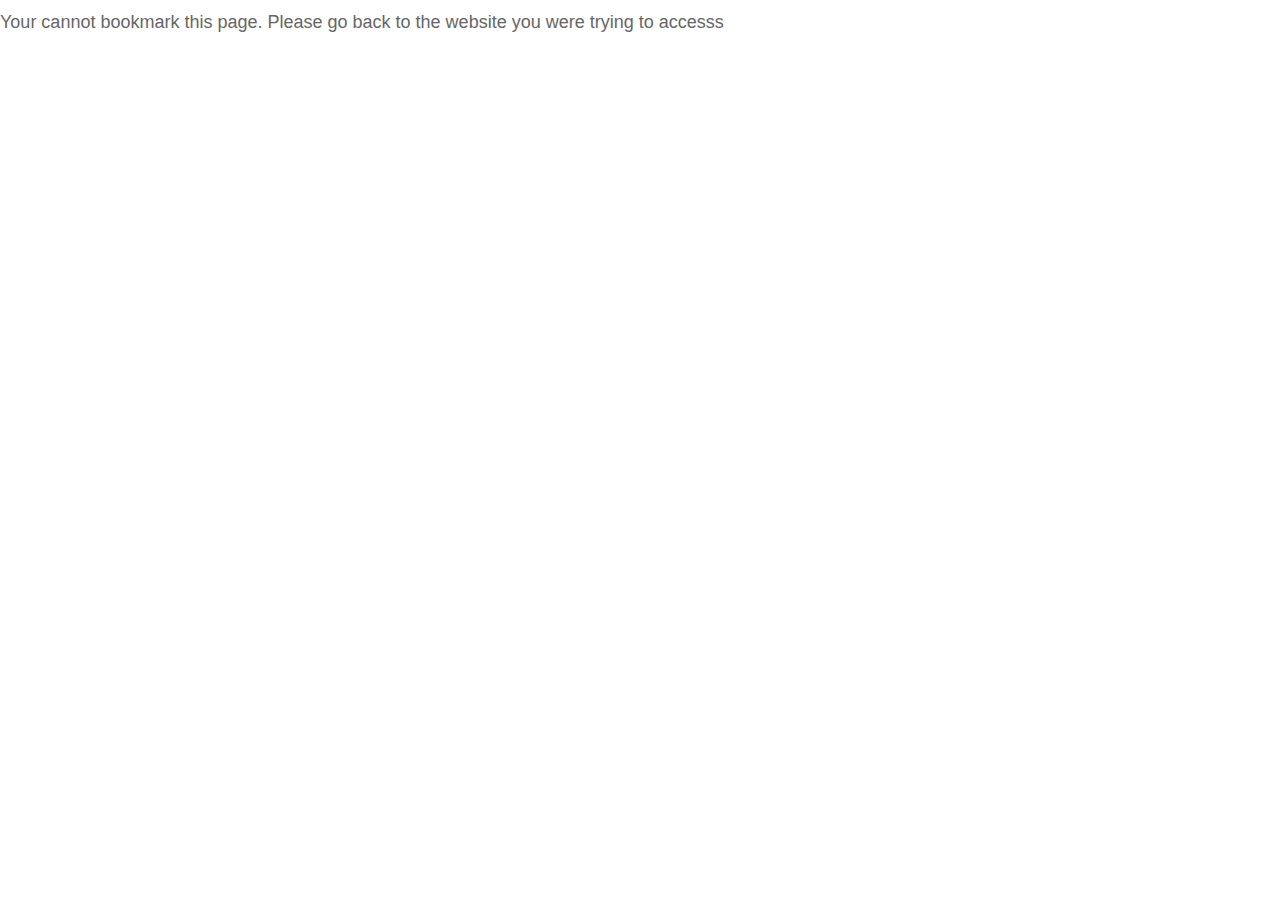
<file: noBookmark.html>
<?xml version="1.0" encoding="utf-8" ?> 
<!DOCTYPE html PUBLIC "-//W3C//DTD XHTML 1.0 Transitional//EN" "http://www.w3.org/TR/xhtml1/DTD/xhtml1-transitional.dtd">
<head>
<meta http-equiv="Content-Type" content="text/html; charset=utf-8" />
<title>You have used a stale bookmark</title>

<meta name="viewport" content="target-densitydpi=medium-dpi" />
<meta name="viewport" content="width=device-width, initial-scale=1.0, maximum-scale=1.0, user-scalable=0;"/>
<meta name="apple-mobile-web-app-capable" content="yes" />
<meta name="apple-mobile-web-app-status-bar-style" content="black" />
<link type="text/css" href="css/style.css" rel="stylesheet" />
<link type="text/css" href="css/autoSuggest.css" rel="stylesheet" />
<!--[if gte IE 9]>
<link type="text/css" href="css/enhanced.css" rel="stylesheet" />
<![endif]-->

</head>
<body >
<h1>Your cannot bookmark this page.  Please go back to the website you were trying to accesss</h1>
</body>
</html>
</file>
<file: css/style.css>
/* General */
html{overflow:scroll;height:100%;width:100%;}
body{font-family:Arial, Helvetica, sans-serif; min-height:500px;margin:0;padding:0;text-align:center;font-size:62.5%}
img{border:none}
p{text-align:left;}
a,a:link,a:visited,a:active{color:#0e469a;background:transparent}
.content{margin:30px auto;width:650px;font-size:1.4em;}
.map{width:1024px }
td.hover{background:#666 !important;color:#fff !important;}
td.hover a{background:#666 ;color:#fff}

acronym{border:none}
area.focus,area:focus{outline:none !important ;border:none}
.tooltip{background:url(../images/info-icon.jpg) no-repeat right top;padding-right:14px;}
.tooltip {text-decoration:none;border-bottom:1px dashed #0e469a}
.clear{clear:both}
.hidden{display:none}
.hide {left:-999em;position:absolute;top:-999em;}
.mobile {width:320px;}
.landscape {width:480px;}
.mobile .content{width:320px}
.landscape .content{width:480px}
.tab .content{width:100%}
.tab .landscape .content{width:100%}
.mobile #help-btn,.mobile #choose-from-list-btn{}
.forcedisplayblock{display:block}

a:hover{text-decoration:none}
.focus{background:#0E469A !important;position:static;left:0;top:0;color:#fff !important;text-decoration:none;padding:0 3px;}
a.back{text-align:left;float:left;display:block;width:auto;clear:both;padding-bottom:15px;}

fieldset{border:none}
legend{left:-999em;position:absolute;top:-999em;}
* html caption{visibility:hidden;}
/* organisation-select-view */

    .tool-tip { font-size:1.2em;text-align:left;display: none; color: #000; border:1px solid #2482C0; padding: 10px; background: #fff;  width: 199px; z-index: 13000; }
	.tool-tip  h2{margin:0;padding:0;font-size:1.1em;}
	.tool-tip p, .tool-tip ul{}
    .tool-title { font-weight: bold; padding: 0 0 0px 0; }
	dt,dd{font-size:1em;margin:0;padding:0;text-align:left;}
	dt{margin-bottom:4px}
	dd{margin-bottom:12px}
#organisation-select-view{}
.portable #organisation-select-view{width:auto !important}
	#organisation-select-view h2{margin:}
	#co-branding{text-align:center}
	#co-branding-text{padding:1em}
	h1{font-size:1.8em;color:#666666;font-weight:normal;text-align:left;clear:both;}
	.subheading{margin:24px 0 27px 0;font-size:1em;}
	#organisation-select-view h1,#organisation-select-view.subheading{text-align:center;}

	#hints img{margin-top:5px;margin-bottom:5px;}

	#hints{margin:10px auto;list-style:none;width:370px;clear:both;overflow:hidden;}
		#hints .hint{width:100px;float:left;margin:0 20px 0 0;text-align:center;}
		#hints .hint a{text-decoration:none ;border:none}
		#hints .hint a.hint-link:hover{text-decoration:underline}
		#hints .hint a.hint-link:hover img{text-decoration:none}
		#hints .hint a.hint-link{margin:0 0 0 6px;font-size:1em;font-weight:bold;}
		#hints .hint .remove-org-btn{clear:both;display:block;}
	/* organisation form */
	#organisation-input{background:url(../images/search-field-bg.jpg) no-repeat;width:408px;height:23px;border:none;margin:31px 0 0 140px;font-size:0.75em;padding:5px 0 5px 11px;_padding:8px 0 2px 11px}
	#organisation-input:hover{background:url(../images/search-field-bg.jpg) no-repeat 0 100%}
	#combobox{margin: 0  8px 0 0;padding:5px 10px 5px 0;height:34px;font-size:1em; width:380px;!important;overflow:hidden;}
		.quick-link{float:right;}
		.quick-link:hover{text-decoration:underline;cursor:pointer}
	.search{width:522px;margin:0 auto;}
	.mobile .search{width:auto;margin:0 auto;}
	#results{margin-left:0;padding-left:55px;overflow:hidden;text-align:left}
	h1.results{text-align:left !important;margin-left:0;padding-left:65px}
	.bullet{list-style:none;text-align:left;margin:0 0 0 8px;padding:0;}
	.bullet li{	background: #fff url(../images/arrow-right.gif) no-repeat  0 50%;margin:0;padding:0 0 0 15px;text-align:left;}
	#results li{	background: #fff url(../images/arrow-right.gif) no-repeat  0 50%;padding:0 0 0 15px; list-style:none;border:none;width:auto;float:left;clear:both;}
	#results li.as-result-item{text-decoration:underline;color:#0E4699}
	#results li:hover{background:#fff;text-decoration:none;}
	#results li.as-result-item em{color:#0E4699}
	#results li a,#results li:hover a{display:none}
	
	#staticresults{margin-left:0;padding-left:55px;overflow:hidden;text-align:left}
	#staticresults li{	background: #fff url(../images/arrow-right.gif) no-repeat  0 50%;padding:0 0 0 15px; list-style:none;border:none;width:auto;float:left;clear:both;}
	#staticresults li.as-result-item{text-decoration:underline;color:#0E4699}
	#staticresults li:hover{background:#fff;text-decoration:none;}
	#staticresults li.as-result-item em{color:#0E4699}
	#staticresults li a,#staticresults li:hover a{display:none}
	#staticresults li a,#staticresults li:hover a.static{display:inline}
	
	#submit-btn{}
		.btn-enabled{background:url(../images/search-btn.jpg) no-repeat;color:#444444;width:92px;height:34px;border:none;padding:1px  0px 5px;font-size:1em;font-weight:bold;cursor:pointer}
		.btn-enabled:hover{background:url(../images/search-btn.jpg) no-repeat 0 49%;}
		.btn-disabled{background:url(../images/search-btn.jpg) no-repeat 0 98%;color:#666;width:92px;height:34px;border:none;padding:1px  0px 5px;font-size:1em;font-weight:normal;}
		
	.assist{padding-left:76px;margin:13px 0 0 13px;text-align:left;margin:0 auto;}
	.mobile .assist{padding-left: 13px;}
	.mobile .assist br{display:none}
	
	#footer-text{text-align:center;margin:30px 0 0 0px;font-size:0.85em;clear:both;}
		
	
		
	/*
	..ui-menu .ui-menu-item a {display:inline !important}
	.ui-autocomplete a.ui-state-hover{background:none !important;border:none !important}
	*/
	
#help-view {margin-left:30px;}
img#map_tight{}

	#help-view #map{width:463px;float:left;overflow:hidden;background:url(../images/map/map_tight.jpg) no-repeat ;outline:none;}
	/* Table styles */
	#help-view #regions-table{width:505px;margin:8px 0 0 12px;float:left;}
	#help-view #regions-table table{border-collapse:collapse;font-size:0.85em}
	#help-view #regions-table table p{margin:0}
	#help-view #regions-table th{font-size:1.2em;vertical-align:middle;text-align:left;text-align:left;background:url(../images/table_header_bg.jpg) repeat-x;height:40px}
	#help-view #regions-table th.col-1{padding:0px 0 0 11px}
	#help-view #regions-table tr{border-bottom:1px solid #FFFFFF;height:42px;vertical-align:top;}
	#help-view #regions-table td{padding:0;text-align:left;}
	#help-view #regions-table th{padding:0}
	#help-view #regions-table .color-block{width:10px;}
	#help-view #regions-table th.col-1{width:142px}
	#help-view #regions-table tr td.col-1{padding:5px 0 0 8px;}
	#help-view #regions-table th.col-2{width:239px;padding:0 0 0 16px;}
	#help-view #regions-table td.col-2{padding:5px 0 0 16px;}
	
	
	#help-view #regions-table tr.even td.col-1,
	#help-view #regions-table tr.even td.col-2{background:#F4F4F4}
	
	#help-view #regions-table .color-block{width:10px;}
	#help-view #regions-table td.Scotland{background:#9898CC;}
	#help-view #regions-table td.NorthEast {background:#FFD008;}
	#help-view #regions-table td.YorkshireandHumber{background:#CF9A66;}
	#help-view #regions-table td.EastMidlands{background:#E17AAF;}
	#help-view #regions-table td.EastofEngland{background:#66C8C9;}
	#help-view #regions-table td.London{background:#F05368;}
	#help-view #regions-table td.SouthEast {background:#F8981D;}
	#help-view #regions-table td.SouthWest{background:#9A9B35;}
	#help-view #regions-table td.WestMidlands{background:#6787D0;}
	#help-view #regions-table td.Wales {background:#F36639;}
	#help-view #regions-table td.NorthWest {background:#75C785;}
	#help-view #regions-table td.NorthernIreland {background:#C19DC1;}
	#help-view #regions-table td.CumbriaandLancashire{background:#C6BE75;}

	#help-top-view {margin-left:30px;}

	#help-others-view {margin-left:30px;}
	#help-others-view h1{}
	#help-others-view dt{margin:15px 0 0;background:url(../images/arrow-right.gif) no-repeat  0 50%;padding:0 0 0 15px;}
	#help-others-view dt.open{background:url(../images/arrow-down.gif) no-repeat  0 50%;padding:0 0 0 15px;}
	#help-others-view dd{margin:0 0 30px 15px;}
	#help-others-view dd li{list-style-type:disc;}
	#region-list-view ul{margin:0;padding:0;}
	#region-list-view li{list-style:none;margin:3px 0;text-align:left;background:url(../images/arrow-right.gif) no-repeat  0 5px;padding:0 0 1% 3em; text-indent: -2em}
#CookieMsgAnchor {background-color:#FFCC00;font-size 0.9em;}
.emphasize {font-weight: bold;}
</file>
<file: css/autoSuggest.css>
/* AutoSuggest CSS - Version 1.2 

ul.as-selections {
	list-style-type: none;
	border-top: 1px solid #888;
	border-bottom: 1px solid #b6b6b6;
	border-left: 1px solid #aaa;
	border-right: 1px solid #aaa;
	padding: 4px 0 4px 4px;
	margin: 0;
	overflow: auto;
	background-color: #fff;
	box-shadow:inset 0 1px 2px #888;
	-webkit-box-shadow:inset 0 1px 2px #888;
	-moz-box-shadow:inset 0 1px 2px #888;
}*/


* html .search{width:530px}
.as-selections {
background: transparent url("../images/search-field-bg.jpg") no-repeat scroll 0 0 ;
border:medium none;
font-size:0.75em;
overflow:hidden;
margin:0 8px 0 0;
line-height:2.7em;
padding:0;
text-indent:5px;
width:420px;
list-style:none;
float:left;
}
* html .as-selections {margin-right:0;width:420px;padding-bottom:3px;}
* html #combobox{font-size:1.2em;margin-top:4px;}
.portable select.as-selections {

width:156px;
}

.landscape select.as-selections {

width:354px !important;
}

ul.as-selections input{background:transparent none}

ul.as-selections.loading {
	background-color: #eee;
}

ul.as-selections li {
	float: left;
	margin: 1px 4px 1px 0;
}

ul.as-selections li.as-selection-item {
	color: #2b3840;
	font-size: 13px;
	font-family: "Lucida Grande", arial, sans-serif;
	text-shadow: 0 1px 1px #fff;
	background-color: #ddeefe;
	background-image: -webkit-gradient(linear, 0% 0%, 0% 100%, from(#ddeefe), to(#bfe0f1));
	border: 1px solid #acc3ec;
	border-top-color: #c0d9e9;
	padding: 2px 7px 2px 10px;
	border-radius: 12px;
	-webkit-border-radius: 12px;
	-moz-border-radius: 12px;
	box-shadow: 0 1px 1px #e4edf2;
	-webkit-box-shadow: 0 1px 1px #e4edf2;
	-moz-box-shadow: 0 1px 1px #e4edf2;
}

ul.as-selections li.as-selection-item:last-child {
	margin-left: 30px;
}

ul.as-selections li.as-selection-item a.as-close {
	float: right;
	margin: 1px 0 0 7px;
	padding: 0 2px;
	cursor: pointer;
	color: #5491be;
	font-family: "Helvetica", helvetica, arial, sans-serif;
	font-size: 14px;
	font-weight: bold;
	text-shadow: 0 1px 1px #fff;
	-webkit-transition: color .1s ease-in;
}

ul.as-selections li.as-selection-item.blur {
	color: #666666;
	background-color: #f4f4f4;
	background-image: -webkit-gradient(linear, 0% 0%, 0% 100%, from(#f4f4f4), to(#d5d5d5));
	border-color: #bbb;
	border-top-color: #ccc;
	box-shadow: 0 1px 1px #e9e9e9;
	-webkit-box-shadow: 0 1px 1px #e9e9e9;
	-moz-box-shadow: 0 1px 1px #e9e9e9;
}

ul.as-selections li.as-selection-item.blur a.as-close {
	color: #999;
}

ul.as-selections li:hover.as-selection-item {
	color: #2b3840;
	background-color: #bbd4f1;
	background-image: -webkit-gradient(linear, 0% 0%, 0% 100%, from(#bbd4f1), to(#a3c2e5));
	border-color: #6da0e0;
	border-top-color: #8bb7ed;
}

ul.as-selections li:hover.as-selection-item a.as-close {
	color: #4d70b0;
}

ul.as-selections li.as-selection-item.selected {
	border-color: #1f30e4;
}

ul.as-selections li.as-selection-item a:hover.as-close {
	color: #1b3c65;
}

ul.as-selections li.as-selection-item a:active.as-close {
	color: #4d70b0;
}

ul.as-selections li.as-original {
	margin-left: 0;
}

ul.as-selections li.as-original input {
	border: none;
	outline: none;
	
	line-height:2em;
	width: 380px;
	height:29px;
	text-indent:5px;
}

.as-results {
position:relative;

}
ul.as-list {
top:2.7em;left:0;
	position: absolute;
	list-style-type: none;
	margin: 2px 0 0 0;
	padding: 0;
	text-align:left;
	color: #000;
	font-family: "Lucida Grande", arial, sans-serif;
	background-color: #fff;
	background-color: rgba(255,255,255,0.95);
	z-index: 2;border:1px solid #2482C0;
	/*box-shadow: 0 2px 12px #222;
	-webkit-box-shadow: 0 2px 12px #222;
	-moz-box-shadow: 0 2px 12px #222;
	border-radius: 5px;
	-webkit-border-radius: 5px;
	-moz-border-radius: 5px;*/
	
	
}
* html ul.as-list{left:-476px}

li.as-result-item, li.as-message {
	margin: 0 0 0 0;
	padding: 5px 12px;
	background-color: #fff;
	border: 1px solid #fff;
	border-bottom: 1px solid #ddd;
	cursor: pointer;
	position:relative;
	/*border-radius: 5px;
	-webkit-border-radius: 5px;
	-moz-border-radius: 5px;*/
}

li:first-child.as-result-item {
	margin: 0;
}

li.as-message {
	margin: 0;
	cursor: default;
}

li.as-result-item.active {
	background-color: #DFF0F8;
	/*background-image: -webkit-gradient(linear, 0% 0%, 0% 64%, from(rgb(110, 129, 245)), to(rgb(62, 82, 242)));
	border-color: #3342e8;*/
	
	color: #000;
	/*text-shadow: 0 1px 2px #122042;*/
}

li.as-result-item em { 
	font-weight: bold; 
	font-style:nornal;
	
	
	color: #000;
}
.shortcut{display:none;text-align:right;position:absolute;right:0;width:50px;padding-right:5px;}
li.as-result-item.active .shortcut{display:inline}
li.as-result-item.active .shortcut:hover{text-decoration:underline}
li.as-result-item.active em { 
	
	color: #000;
}
</file>
<file: css/enhanced.css>
.as-selections {background:none !important;border:1px solid #BFBAAE;
border-radius:6px;
-moz-border-radius:6px;
-webkit-box-shadow: inset 1px 1px 5px #ccc;
-moz-box-shadow: inset 1px 1px 5px #ccc;
box-shadow: inset 1px 1px 5px #ccc;
}
.prompt{padding-left:8px;text-align:left}
button:focus,button:focus::-moz-focus-inner,area:focus::-moz-focus-inner{border:none;}
#submit-btn.btn-disabled{border: 1px solid #999;
background-image:none !important;
   background-color: #efefef;
   -moz-border-radius: 6px;
   border-radius:6px;
   box-shadow: inset 0 1px 3px #fff, inset 0 -15px #DFDFDF, 0 0 3px #ccc;
   -o-box-shadow: inset 0 1px 3px #fff, inset 0 -15px #DFDFDF, 0 0 3px #ccc;
   -webkit-box-shadow: inset 0 1px 3px #fff, inset 0 -15px #DFDFDF, 0 0 3px #ccc;
   -moz-box-shadow: inset 0 1px 3px #fff, inset 0 -15px #DFDFDF, 0 0 3px #ccc;
   color: #999;
   text-shadow: 0 1px #fff;
}
.btn-enabled { border: 1px solid #8ec1da;font-weight:normal;
background-image:none !important;
   background-color: #ddeef6;
   -moz-border-radius: 6px;
   border-radius:6px;
   box-shadow: inset 0 1px 3px #fff, inset 0 -15px #cbe6f2, 0 0 3px #8ec1da;
   -o-box-shadow: inset 0 1px 3px #fff, inset 0 -15px #cbe6f2, 0 0 3px #8ec1da;
   -webkit-box-shadow: inset 0 1px 3px #fff, inset 0 -15px #cbe6f2, 0 0 3px #8ec1da;
   -moz-box-shadow: inset 0 1px 3px #fff, inset 0 -15px #cbe6f2, 0 0 3px #8ec1da;
   color: #3985a8;
   text-shadow: 0 1px #fff;
}

.btn-enabled:hover,.btn-enabled:focus {
border: 2px solid #8ec1da;
   background: none #E4F1F8;
   -moz-border-radius: 6px;
   border-radius:6px;
   box-shadow: inset 0 1px 3px #fff, inset 0 -15px #cbe6f2;
   -o-box-shadow: inset 0 1px 3px #fff, inset 0 -15px #cbe6f2;
   -webkit-box-shadow: inset 0 1px 3px #fff, inset 0 -15px #cbe6f2;
   -moz-box-shadow: inset 0 1px 3px #fff, inset 0 -15px #cbe6f2;}

ul.as-list,.tool-tip {
border: 2px solid #8ec1da;
box-shadow:  2px 2px 8px 0 #666;
border-radius:6px ;
-moz-border-radius: 6px;
-moz-box-shadow: 2px 2px 8px 0 #666;
-webkit-box-shadow:  2px 2px 8px 0 #666;


}
ul.as-list li:first-child{-moz-border-radius-topleft: 6px;-moz-border-radius-topright: 6px;border-top-left-radius: 6px;border-top-right-radius: 6px;border-top-left-radius: 6px;border-top-right-radius: 6px;}
ul.as-list li:last-child{-moz-border-radius-bottomleft: 6px;-moz-border-radius-bottomright: 6px;border-bottom-left-radius: 6px;border-bottom-right-radius: 6px;}
</file>
